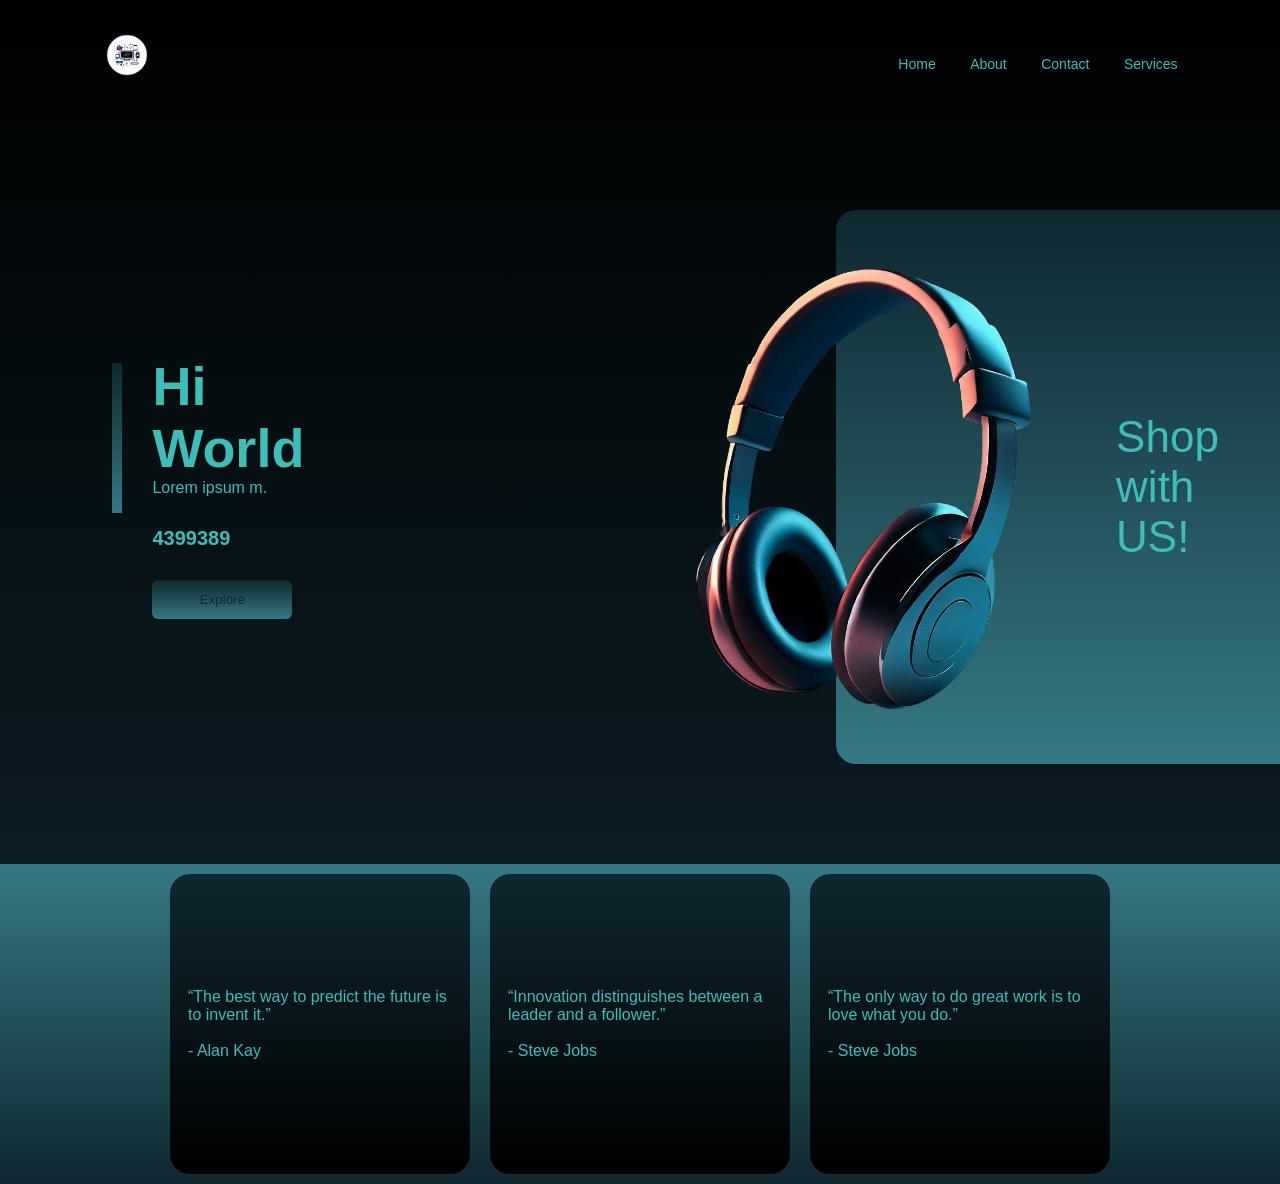
<file: index.html>
<!DOCTYPE html>
<html lang="en">

<head>
  <meta charset="UTF-8">
  <meta name="viewport" content="width=device-width, initial-scale=1.0">
  <title>Document</title>
  <link rel="stylesheet" href="style.css">
</head>

<body>
  <div class="container">
    <div class="navbar">
      <img src="Logo.png" class="logo">
      <nav>
        <ul id="menulist">
          <li><a href="">Home</a></li>
          <li><a href="">About</a></li>
          <li><a href="">Contact</a></li>
          <li><a href="">Services</a></li>
        </ul>
      </nav>
      <img src="menu.png" class="menu-icon" onclick="togglemenu()">
    </div>

    <div>

    </div>

    <div class="row">
      <div class="col-1">
        <h2>Hi <br> World</h2>
        <p>Lorem ipsum m.</p>
        <h4>4399389</h4>
        <button class="button">Explore
          <img src="arrow.png" alt="">
        </button>
      </div>


      <div class="col-2">
        <img src="Headphones.png" class="controller">
        <div class="color-box"></div>
          <p>Shop with US!</p>
        </div>
      </div>
    </div>

    <div class="flex-con">
      <div class="flex-box"><p>“The best way to predict the future is to invent it.” <br><br> - Alan Kay</p></div>
      <div class="flex-box"><p>“Innovation distinguishes between a leader and a follower.” <br> <br> - Steve Jobs</p></div>
      <div class="flex-box"><p>“The only way to do great work is to love what you do.” <br> <br> - Steve Jobs</p></div>
  </div>
  
    <script>
      var menulist = document.getElementById("menulist");
      menulist.style.maxHeight = "0px";
      function togglemenu() {
        if (menulist.style.maxHeight == "0px") {
          menulist.style.maxHeight = "130px";
        }
        else {
          menulist.style.maxHeight = "0px";
        }
      }

    </script>
  </div>
</body>

</html>
</file>
<file: style.css>
*{
    margin: 0;
    padding: 0;
    font-family: 'Poppins', sans-serif;
}


:root{
    --Martain: #b4a2a2;
    --Firefly: #0f2730;
    --Puerto-rico: #3ebdb9;
    --Ming: #357982;
    --Don-Juan: #5d454d;
}

body{
    background-image: linear-gradient(to bottom,  #000, var(--Firefly));
}

.container{
    width: 100%;
    height: auto;
    padding-left: 8%;
    padding-right: 8%;
    box-sizing: border-box;
    overflow: hidden;
    color: var(--Puerto-rico);
}

.navbar{
    width: 100%;
    display: flex;
    align-items: center;
    color: var(--Ming);
}

.logo{
    width: 50px;
    cursor: pointer;
    margin: 30px 0;
}

.menu-icon{
    width: 25px;
    cursor: pointer;
    display: none;
    background-color: var(--Puerto-rico);
    border-radius: 50%;
}

nav{
    flex: 1;
    text-align: right;
}

nav ul li{
    list-style: none;
    display: inline-block;
    margin-left: 30px;
}

nav ul li a{
    text-decoration: none;
    color: var(--Puerto-rico);
    font-size: 14px;
}

nav ul li a:hover{
    color: var(--Ming);
}

.row{
    display: flex;
    justify-content: space-between;
    align-items: center;
    margin: 100px 0;
}

.col-1{
    flex-basis: 40%;
    position: relative;
    margin-left: 50px;
}

.col-1 h2{
    font-size: 54px;
}

.col-1 h3{
    font-size: 30px;
    color: var(--Puerto-rico);
    font-weight: 100;
    margin: 20px 0 10px;
}

.col-1 p{
    font-size: 16px;
    color: var(--Puerto-rico);
    font-weight: 100;
}

.col-1 h4{
    margin: 30px 0;
    font-size: 20px;
}

button{
    width: 140px;
    border: 0;
    padding: 12px 10px;
    outline: none;
    color: var(--Firefly);
    background-image: linear-gradient(to bottom, var(--Firefly), var(--Ming));
    border-radius: 6px;
    cursor: pointer;
}

button img{
    width:  30px;
    display: none;
}

button:hover img{
    display: block;
}

button:hover{
    width: 160px;
    display: flex;
    align-items: center;
    justify-content: space-between;
}

.col-1::after{
    content: "";
    width: 10px;
    height: 57%;
    background-image: linear-gradient(to bottom, var(--Firefly), var(--Ming));
    position: absolute;
    left: -40px;
    top: 8px;
}

.col-2{
    flex-basis: 60%;
    position: relative;
    display: flex;
    align-items: center;
}

.col-2 .controller{
    width: 90%;
}

.col-2 p{
    font-size: 44px;
    color: var(--Puerto-rico);
}

.color-box{
    position: absolute;
    right: 0;
    top: 0;
    background-image: linear-gradient(to bottom, var(--Firefly), var(--Ming));
    border-radius: 20px 0 0 20px;
    width: 80%;
    height: 100%;
    z-index: -1;
    transform: translateX(150px);
}

.color-box2{
    position: absolute;
    right: 0;
    top: 0;
    background-image: linear-gradient(to bottom, var(--Don-Juan), var(--Ming));
    border-radius: 20px 0 0 20px;
    width: 80%;
    height: 100%;
    z-index: -1;
    transform: translateX(150px);
}

h1{
    color: azure;
}

.flex-con {
    width: 100%;
    height: auto;
    display: flex;
    flex-direction: row;
    flex-wrap: wrap;
    justify-content: center;
    align-items: center;
    background-image: linear-gradient(to top, var(--Firefly), var(--Ming));
}

.flex-box {
    width: 300px;
    height: 300px;
    background-image: linear-gradient(var(--Firefly), black);
    border-radius: 20px;
    margin: 10px;
    display: flex;
    justify-content: center;
    align-items: center;
}

.flex-box p {
    color: var(--Puerto-rico);
    border: #0000 18px solid;
    font-style: uppercase;
}

@media only screen and (max-width: 1200px){

    nav ul{
        width: 100%;
        background-image: linear-gradient(to bottom, var(--Firefly), var(--Ming));        
        position: absolute;
        top: 75px;
        right: 0;
        z-index: 2;
    }

    nav ul li{
        display: block;
        margin-top: 10px;
        margin-bottom: 10px;
    }

    nav ul li a{
        color: var(--Firefly);
    }

    .menu-icon{
        display: block;
    }

    #menulist{
        overflow: hidden;
        transition: 0.5s;
    }

    .row{
        flex-direction: column-reverse;
        margin: 50px 0;
    }

    .col-2{
        flex-basis: 100%;
        margin-bottom: 50px;
    }

    .col-2 .controller{
        width: 77%;
    }

    .col-2 p{
        font-size: 30px;
    }

    .color-box{
        transform: translateX(75px);
    }

    .col-1{
        flex-basis: 100%;
    }
    .col-1 h2{
        font-size: 35px;
    }
    .col-1 h3{
        font-size: 15px;
    }
    .col-1 p{
        font-size: 12px;
    }
    .col-1 h4{
        font-size: 15px;
    }
    .col-1::after{
        width: 5px;
        height: 50%;
        left: -20px;
        top: 8px;
    }
    .flex-box{
        width: 200px;
        height: 200px;
    }
}
</file>
